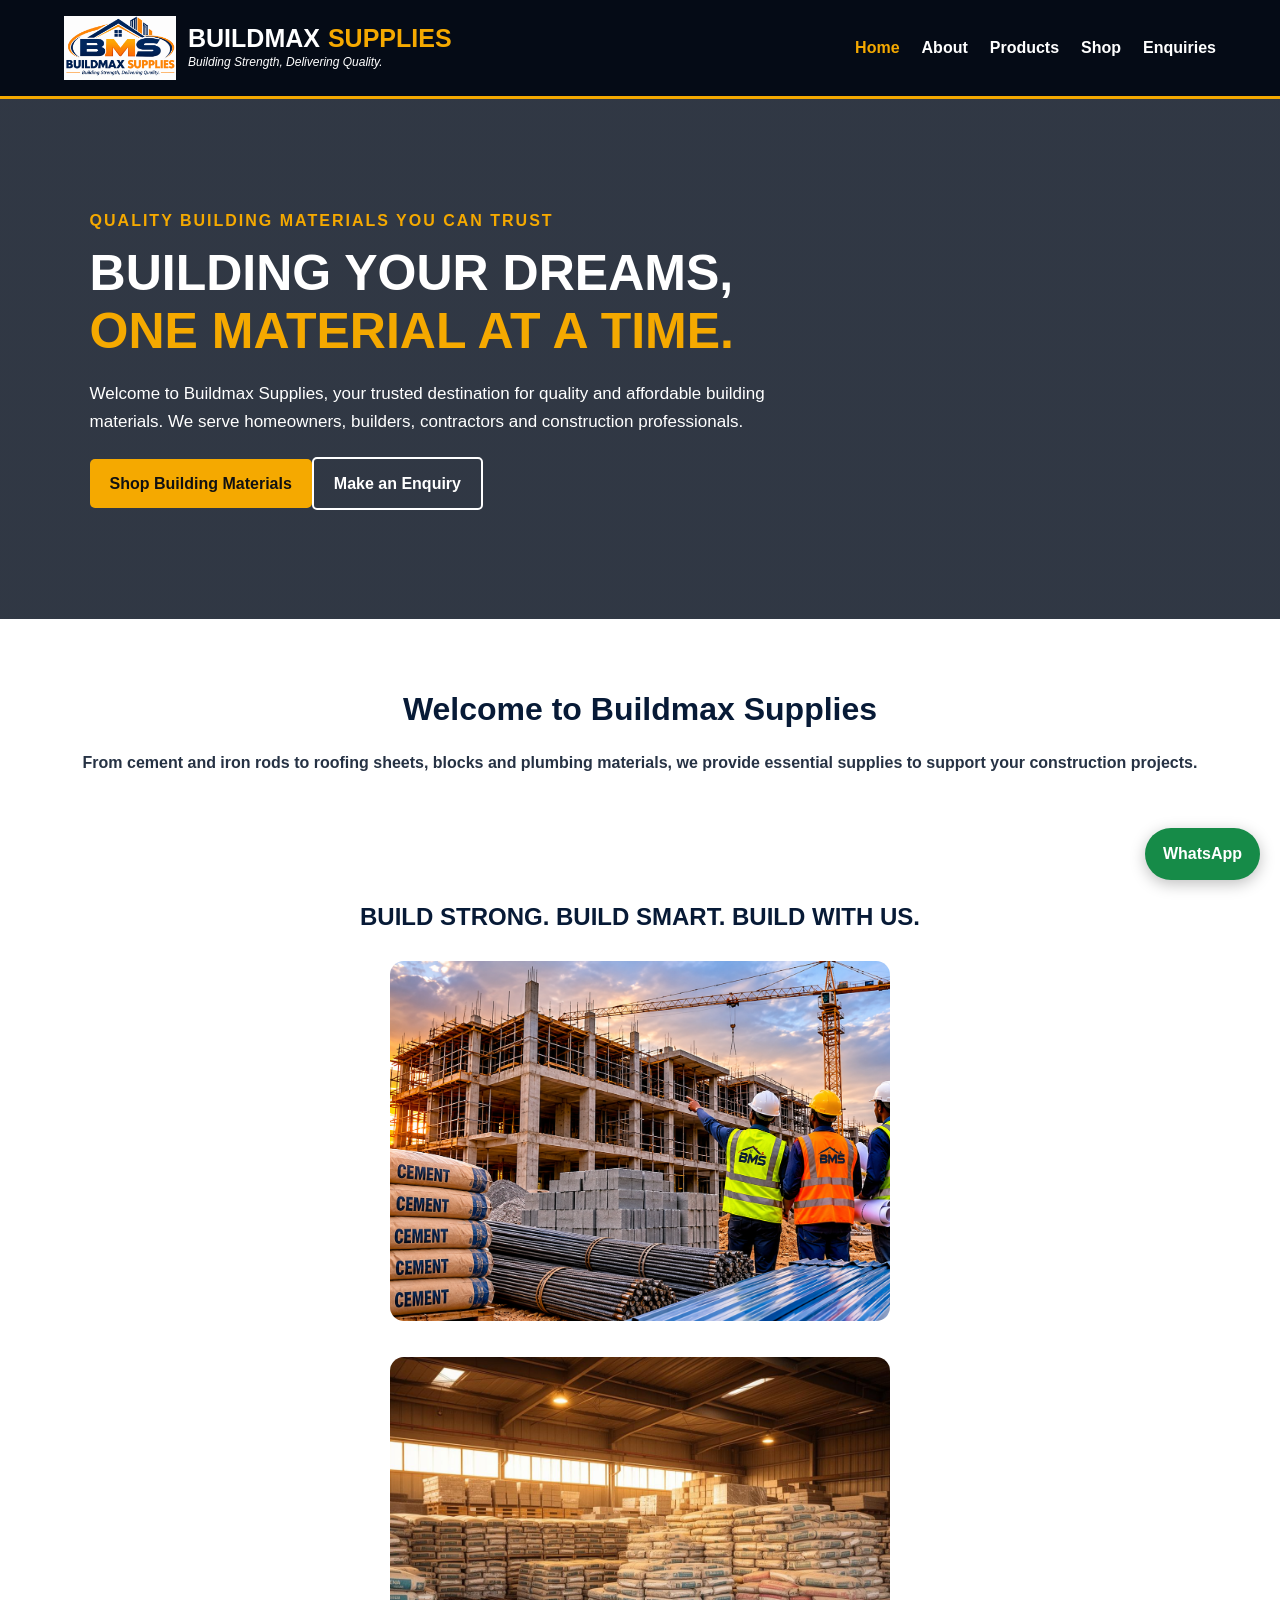
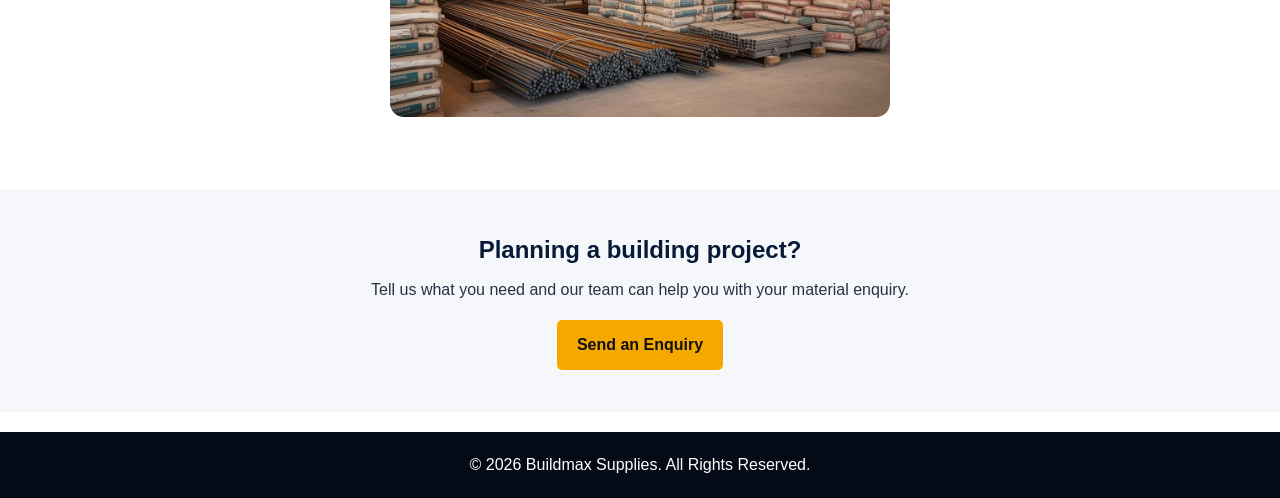
<file: index.html>
<!DOCTYPE html>
<html lang="en">
<head>
  <meta charset="UTF-8"><meta name="viewport" content="width=device-width, initial-scale=1.0">
  <meta name="description" content="Buildmax Supplies — quality building and construction materials.">
  <title>Home | Buildmax Supplies</title><link rel="stylesheet" href="BUILDMAX.css">
</head>
<body>
<header class="site-header">
  <a href="index.html" class="brand"><img src="logo.png" alt="Buildmax Supplies logo">
    <div class="brand-copy"><h2><span class="brand-white">BUILDMAX</span><span class="brand-gold">SUPPLIES</span></h2><p>Building Strength, Delivering Quality.</p></div>
  </a>
  <button class="menu-toggle" aria-label="Open navigation" aria-expanded="false">☰</button>
  <nav class="main-nav"><a href="index.html" aria-current="page">Home</a><a href="about.html">About</a><a href="products.html">Products</a><a href="shop.html">Shop</a><a href="contact.html">Enquiries</a></nav>
</header>
<main>
  <section class="hero"><div class="hero-content">
    <p class="eyebrow">QUALITY BUILDING MATERIALS YOU CAN TRUST</p>
    <h1>BUILDING YOUR DREAMS,<br><span>ONE MATERIAL AT A TIME.</span></h1>
    <p>Welcome to Buildmax Supplies, your trusted destination for quality and affordable building materials. We serve homeowners, builders, contractors and construction professionals.</p>
    <div class="hero-buttons"><a href="shop.html" class="button">Shop Building Materials</a><a href="contact.html" class="button-outline">Make an Enquiry</a></div>
  </div></section>
  <section class="intro section-wrap"><h2>Welcome to Buildmax Supplies</h2>
    <p><strong>From cement and iron rods to roofing sheets, blocks and plumbing materials, we provide essential supplies to support your construction projects.</strong></p>
  </section>
  <section class="benefits section-wrap"><h2 class="slogan">BUILD STRONG. BUILD SMART. BUILD WITH US.</h2>
    <div class="content"><div class="boxitem"><img src="box1.png" alt="Buildmax building materials"></div><div class="box2item"><img src="box2.jpg" alt="Construction materials"></div></div>
  </section>
  <section class="cta-band"><h2>Planning a building project?</h2><p>Tell us what you need and our team can help you with your material enquiry.</p><a class="button" href="contact.html">Send an Enquiry</a></section>
</main>
<a class="whatsapp-float" href="https://wa.me/2349135986130?text=Hello%20Buildmax%20Supplies%2C%20I%20would%20like%20to%20make%20an%20enquiry." target="_blank" rel="noopener" aria-label="Chat with Buildmax Supplies on WhatsApp">WhatsApp</a>
<footer><p>&copy; <span class="year"></span> Buildmax Supplies. All Rights Reserved.</p></footer>
<script src="script.js"></script>
</body></html>
</file>
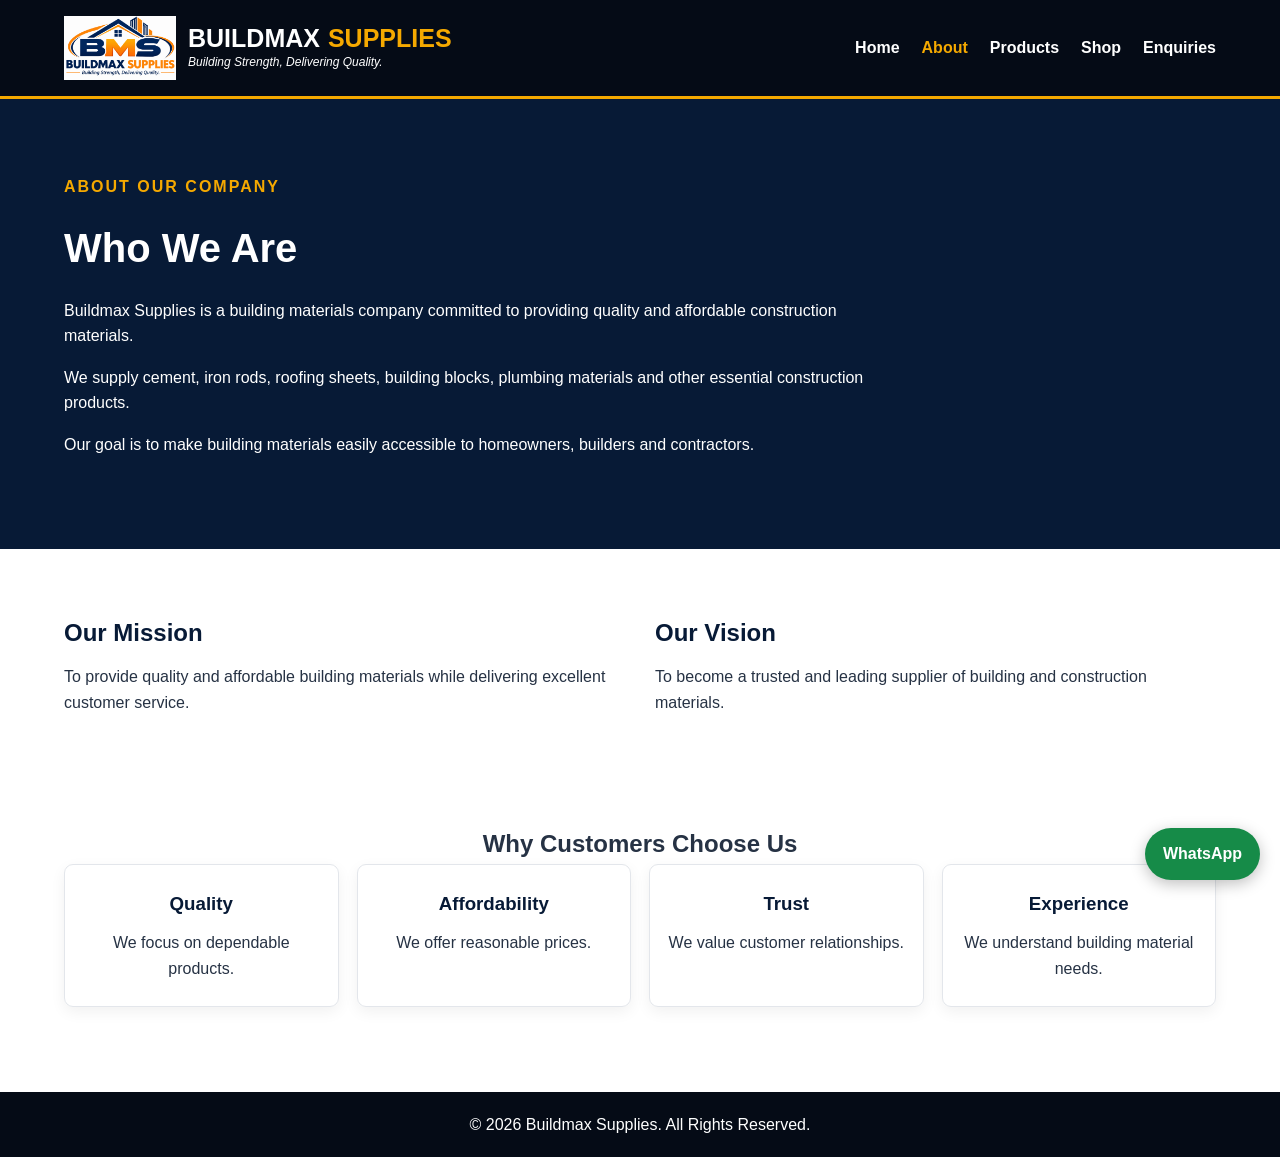
<file: about.html>
<!DOCTYPE html>
<html lang="en"><head><meta charset="UTF-8"><meta name="viewport" content="width=device-width, initial-scale=1.0"><title>About | Buildmax Supplies</title><link rel="stylesheet" href="BUILDMAX.css"></head>
<body>
<header class="site-header"><a href="index.html" class="brand"><img src="logo.png" alt="Buildmax Supplies logo"><div class="brand-copy"><h2><span class="brand-white">BUILDMAX</span><span class="brand-gold">SUPPLIES</span></h2><p>Building Strength, Delivering Quality.</p></div></a><button class="menu-toggle" aria-label="Open navigation" aria-expanded="false">☰</button><nav class="main-nav"><a href="index.html">Home</a><a href="about.html" aria-current="page">About</a><a href="products.html">Products</a><a href="shop.html">Shop</a><a href="contact.html">Enquiries</a></nav></header>
<main>
<section class="about-section"><div class="section-wrap"><p class="eyebrow">ABOUT OUR COMPANY</p><h1>Who We Are</h1><p>Buildmax Supplies is a building materials company committed to providing quality and affordable construction materials.</p><p>We supply cement, iron rods, roofing sheets, building blocks, plumbing materials and other essential construction products.</p><p>Our goal is to make building materials easily accessible to homeowners, builders and contractors.</p></div></section>
<section class="mission section-wrap"><div><h2>Our Mission</h2><p>To provide quality and affordable building materials while delivering excellent customer service.</p></div><div><h2>Our Vision</h2><p>To become a trusted and leading supplier of building and construction materials.</p></div></section>
<section class="benefits section-wrap"><h2>Why Customers Choose Us</h2><div class="benefit-grid"><div class="benefit"><h3>Quality</h3><p>We focus on dependable products.</p></div><div class="benefit"><h3>Affordability</h3><p>We offer reasonable prices.</p></div><div class="benefit"><h3>Trust</h3><p>We value customer relationships.</p></div><div class="benefit"><h3>Experience</h3><p>We understand building material needs.</p></div></div></section>
</main><a class="whatsapp-float" href="https://wa.me/2349135986130?text=Hello%20Buildmax%20Supplies%2C%20I%20would%20like%20to%20make%20an%20enquiry." target="_blank" rel="noopener" aria-label="Chat with Buildmax Supplies on WhatsApp">WhatsApp</a>
<footer><p>&copy; <span class="year"></span> Buildmax Supplies. All Rights Reserved.</p></footer><script src="script.js"></script></body></html>
</file>
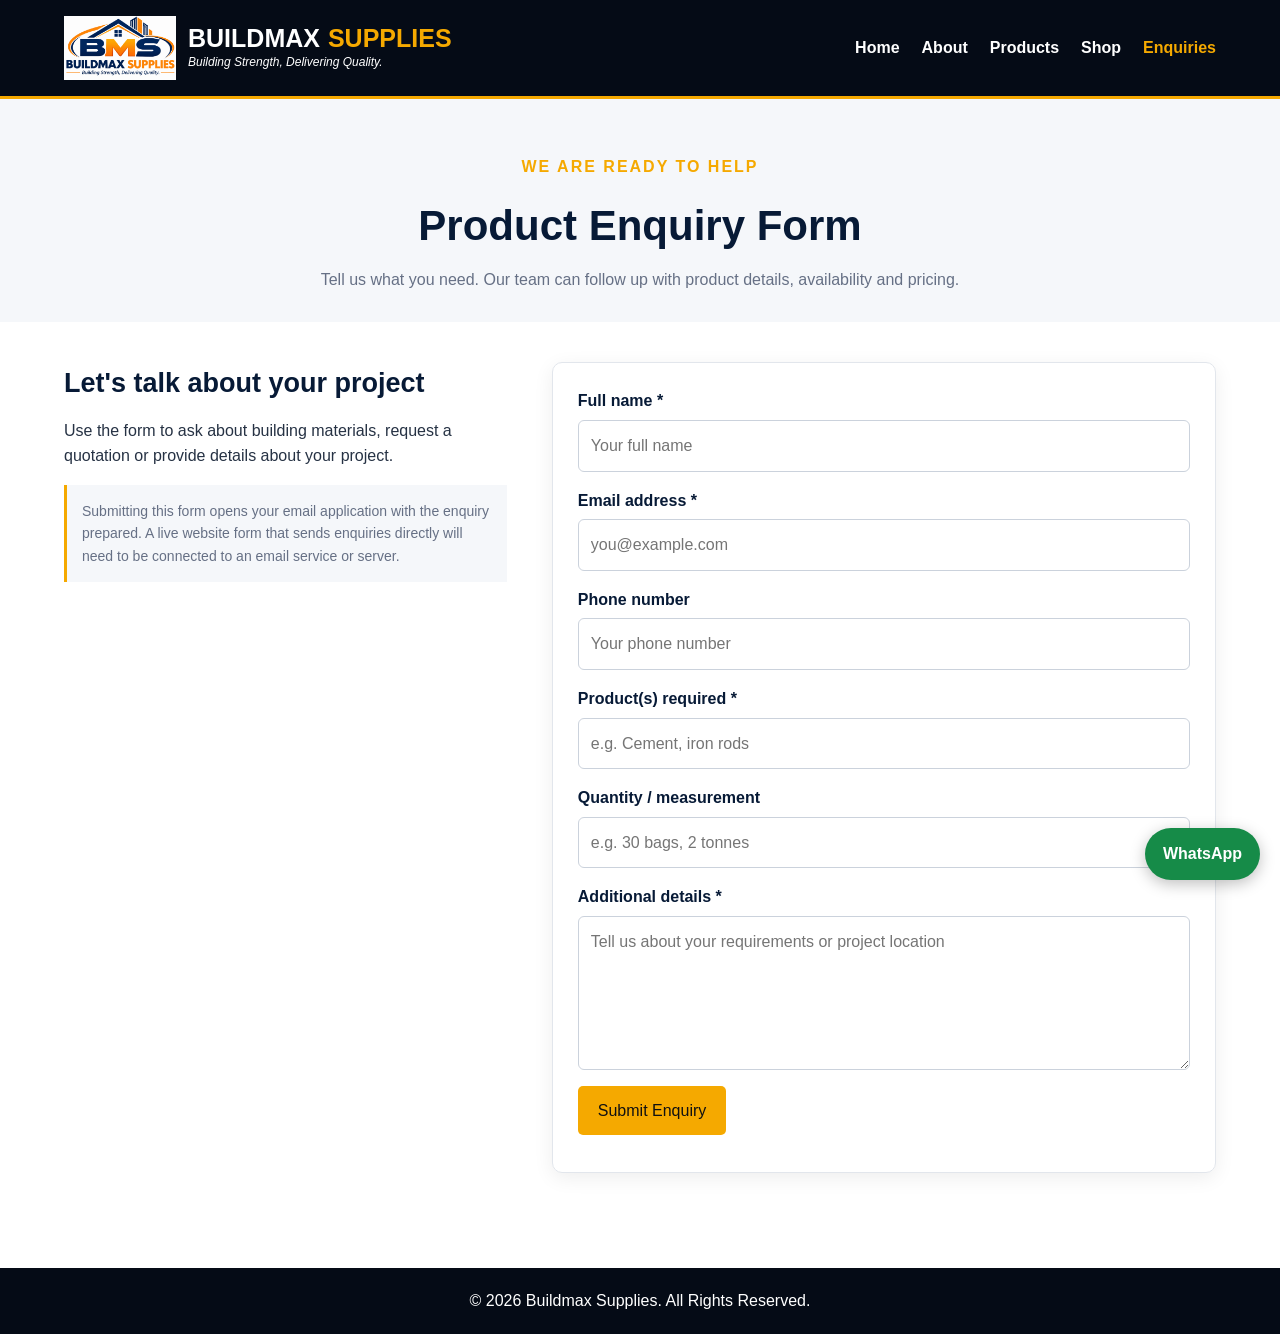
<file: contact.html>
<!DOCTYPE html>
<html lang="en"><head><meta charset="UTF-8"><meta name="viewport" content="width=device-width, initial-scale=1.0"><title>Enquiries | Buildmax Supplies</title><link rel="stylesheet" href="BUILDMAX.css"></head>
<body>
<header class="site-header"><a href="index.html" class="brand"><img src="logo.png" alt="Buildmax Supplies logo"><div class="brand-copy"><h2><span class="brand-white">BUILDMAX</span><span class="brand-gold">SUPPLIES</span></h2><p>Building Strength, Delivering Quality.</p></div></a><button class="menu-toggle" aria-label="Open navigation" aria-expanded="false">☰</button><nav class="main-nav"><a href="index.html">Home</a><a href="about.html">About</a><a href="products.html">Products</a><a href="shop.html">Shop</a><a href="contact.html" aria-current="page">Enquiries</a></nav></header>
<main><section class="page-heading"><p class="eyebrow">WE ARE READY TO HELP</p><h1>Product Enquiry Form</h1><p>Tell us what you need. Our team can follow up with product details, availability and pricing.</p></section>
<section class="contact-layout section-wrap"><div class="contact-copy"><h2>Let's talk about your project</h2><p>Use the form to ask about building materials, request a quotation or provide details about your project.</p><p class="contact-note">Submitting this form opens your email application with the enquiry prepared. A live website form that sends enquiries directly will need to be connected to an email service or server.</p></div>
<form class="enquiry-form" id="enquiry-form">
<div class="form-row"><label for="full-name">Full name *</label><input id="full-name" name="name" required placeholder="Your full name"></div>
<div class="form-row"><label for="email">Email address *</label><input id="email" name="email" type="email" required placeholder="you@example.com"></div>
<div class="form-row"><label for="phone">Phone number</label><input id="phone" name="phone" type="tel" placeholder="Your phone number"></div>
<div class="form-row"><label for="product">Product(s) required *</label><input id="product" name="product" required placeholder="e.g. Cement, iron rods"></div>
<div class="form-row"><label for="quantity">Quantity / measurement</label><input id="quantity" name="quantity" placeholder="e.g. 30 bags, 2 tonnes"></div>
<div class="form-row"><label for="message">Additional details *</label><textarea id="message" name="message" rows="5" required placeholder="Tell us about your requirements or project location"></textarea></div>
<button class="button form-submit" type="submit">Submit Enquiry</button><p class="form-feedback" id="form-feedback" aria-live="polite"></p>
</form></section></main>
<a class="whatsapp-float" href="https://wa.me/2349135986130?text=Hello%20Buildmax%20Supplies%2C%20I%20would%20like%20to%20make%20an%20enquiry." target="_blank" rel="noopener" aria-label="Chat with Buildmax Supplies on WhatsApp">WhatsApp</a>
<footer><p>&copy; <span class="year"></span> Buildmax Supplies. All Rights Reserved.</p></footer><script src="script.js"></script></body></html>
</file>
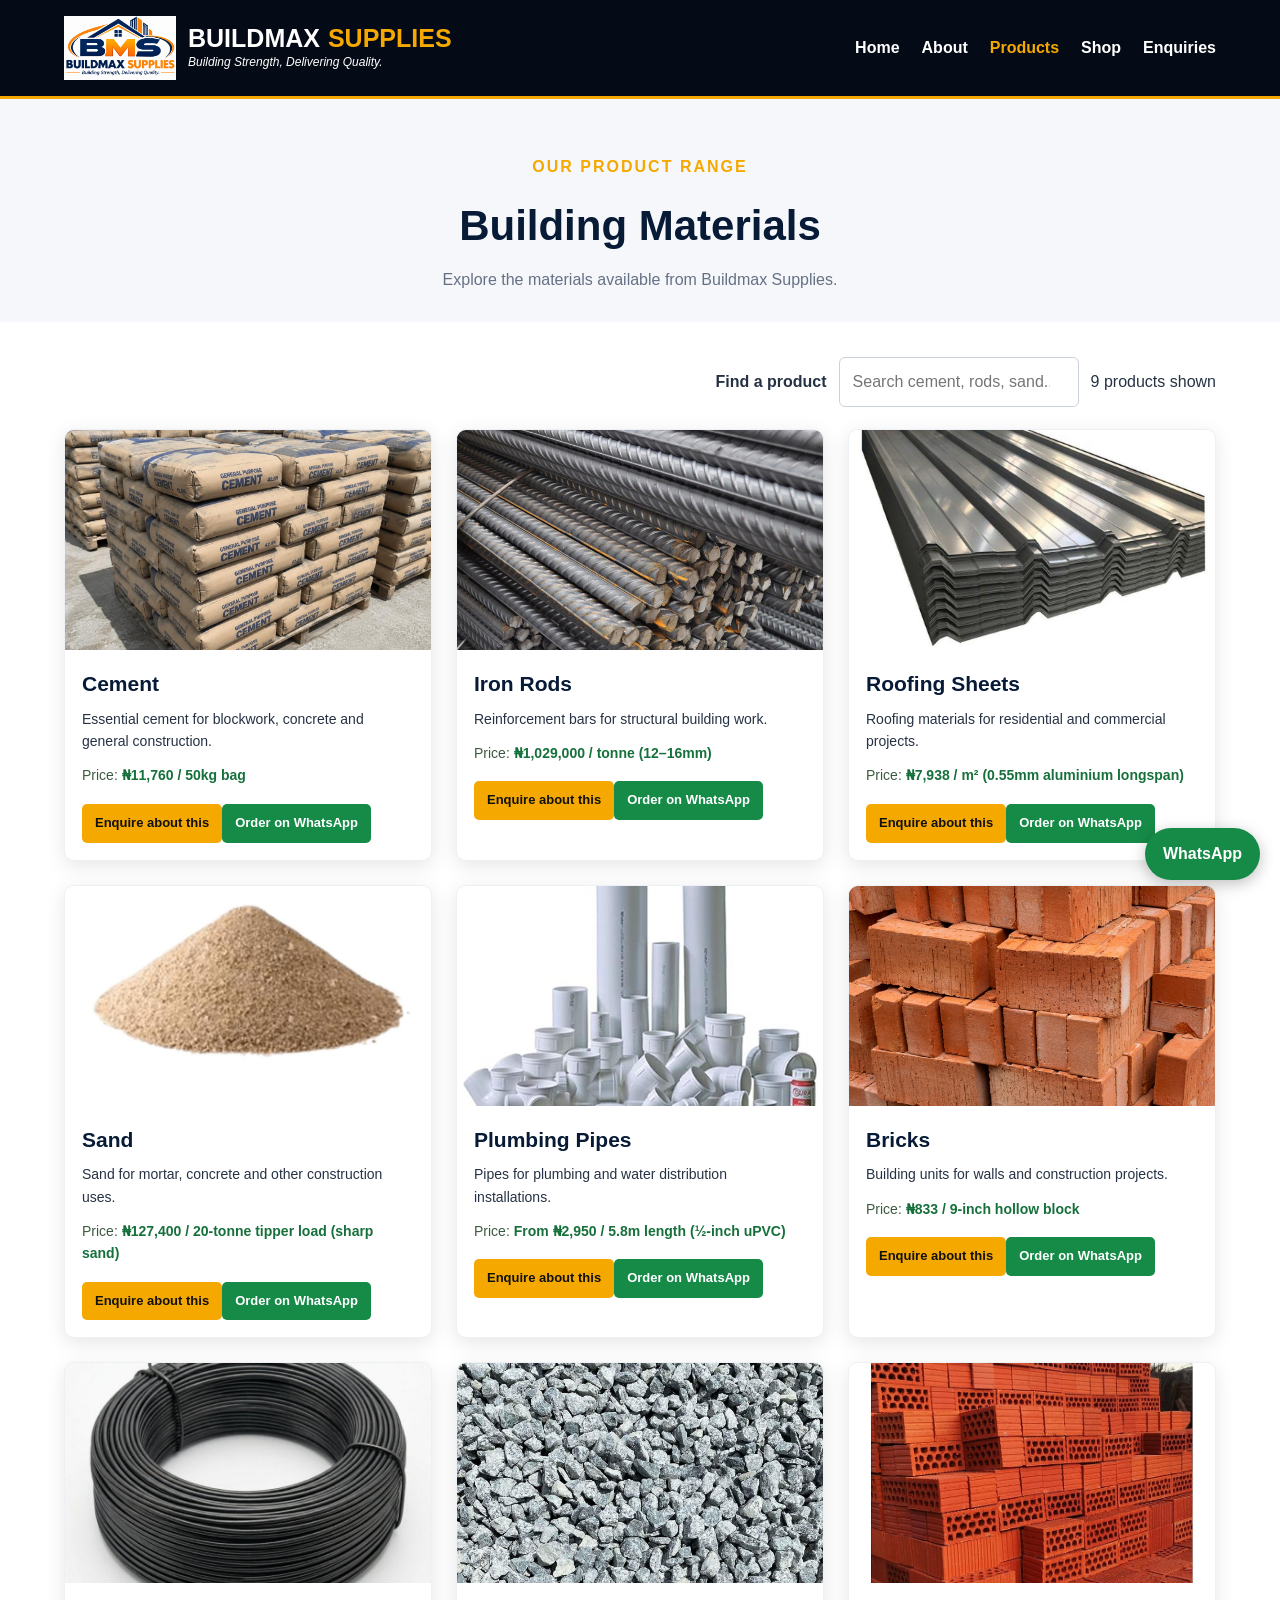
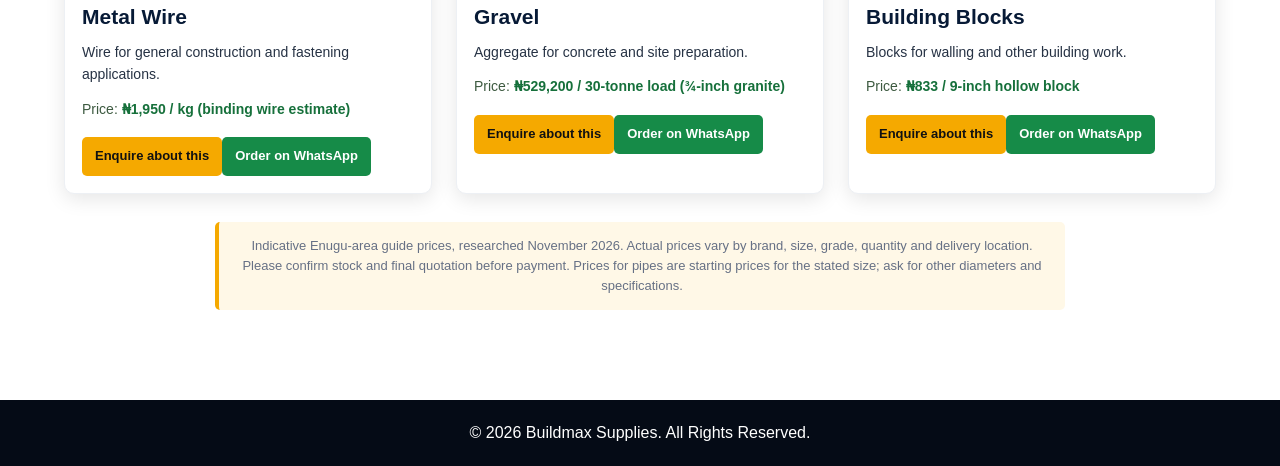
<file: products.html>
<!DOCTYPE html>
<html lang="en"><head><meta charset="UTF-8"><meta name="viewport" content="width=device-width, initial-scale=1.0"><title>Products | Buildmax Supplies</title><link rel="stylesheet" href="BUILDMAX.css"></head>
<body>
<header class="site-header"><a href="index.html" class="brand"><img src="logo.png" alt="Buildmax Supplies logo"><div class="brand-copy"><h2><span class="brand-white">BUILDMAX</span><span class="brand-gold">SUPPLIES</span></h2><p>Building Strength, Delivering Quality.</p></div></a><button class="menu-toggle" aria-label="Open navigation" aria-expanded="false">☰</button><nav class="main-nav"><a href="index.html">Home</a><a href="about.html">About</a><a href="products.html" aria-current="page">Products</a><a href="shop.html">Shop</a><a href="contact.html">Enquiries</a></nav></header>
<main>
<section class="page-heading"><p class="eyebrow">OUR PRODUCT RANGE</p><h1>Building Materials</h1><p>Explore the materials available from Buildmax Supplies.</p></section>
<section class="products-section section-wrap"><div class="product-toolbar"><label for="product-search">Find a product</label><input id="product-search" type="search" placeholder="Search cement, rods, sand..."><span id="product-count" aria-live="polite"></span></div>
<div class="product-grid">
<article class="product-card" data-name="cement"><img src="cement.jpg" alt="Cement"><div class="product-info"><h2>Cement</h2><p>Essential cement for blockwork, concrete and general construction.</p><p class="price">Price: <strong>₦11,760 / 50kg bag</strong></p><a class="small-button" href="contact.html?product=Cement">Enquire about this</a><a class="whatsapp-button" href="https://wa.me/2349135986130?text=Hello%20Buildmax%20Supplies%2C%20I%20want%20to%20order%20Cement%2E%20Please%20send%20me%20your%20quotation." target="_blank" rel="noopener">Order on WhatsApp</a></div></article>
<article class="product-card" data-name="iron rod reinforcement steel"><img src="rod.jpg" alt="Iron reinforcement rods"><div class="product-info"><h2>Iron Rods</h2><p>Reinforcement bars for structural building work.</p><p class="price">Price: <strong>₦1,029,000 / tonne (12–16mm)</strong></p><a class="small-button" href="contact.html?product=Iron%20Rods">Enquire about this</a><a class="whatsapp-button" href="https://wa.me/2349135986130?text=Hello%20Buildmax%20Supplies%2C%20I%20want%20to%20order%20Iron%20Rods%2E%20Please%20send%20me%20your%20quotation." target="_blank" rel="noopener">Order on WhatsApp</a></div></article>
<article class="product-card" data-name="roofing sheets roofs"><img src="roofs.jpg" alt="Roofing sheets"><div class="product-info"><h2>Roofing Sheets</h2><p>Roofing materials for residential and commercial projects.</p><p class="price">Price: <strong>₦7,938 / m² (0.55mm aluminium longspan)</strong></p><a class="small-button" href="contact.html?product=Roofing%20Sheets">Enquire about this</a><a class="whatsapp-button" href="https://wa.me/2349135986130?text=Hello%20Buildmax%20Supplies%2C%20I%20want%20to%20order%20Roofing%20Sheets%2E%20Please%20send%20me%20your%20quotation." target="_blank" rel="noopener">Order on WhatsApp</a></div></article>
<article class="product-card" data-name="sand"><img src="sand.jpg" alt="Building sand"><div class="product-info"><h2>Sand</h2><p>Sand for mortar, concrete and other construction uses.</p><p class="price">Price: <strong>₦127,400 / 20-tonne tipper load (sharp sand)</strong></p><a class="small-button" href="contact.html?product=Sand">Enquire about this</a><a class="whatsapp-button" href="https://wa.me/2349135986130?text=Hello%20Buildmax%20Supplies%2C%20I%20want%20to%20order%20Sand%2E%20Please%20send%20me%20your%20quotation." target="_blank" rel="noopener">Order on WhatsApp</a></div></article>
<article class="product-card" data-name="pipes plumbing"><img src="pipes.jpg" alt="Plumbing pipes"><div class="product-info"><h2>Plumbing Pipes</h2><p>Pipes for plumbing and water distribution installations.</p><p class="price">Price: <strong>From ₦2,950 / 5.8m length (½-inch uPVC)</strong></p><a class="small-button" href="contact.html?product=Plumbing%20Pipes">Enquire about this</a><a class="whatsapp-button" href="https://wa.me/2349135986130?text=Hello%20Buildmax%20Supplies%2C%20I%20want%20to%20order%20Plumbing%20Pipes%2E%20Please%20send%20me%20your%20quotation." target="_blank" rel="noopener">Order on WhatsApp</a></div></article>
<article class="product-card" data-name="bricks blocks building blocks"><img src="bricks.jpg" alt="Building bricks"><div class="product-info"><h2>Bricks</h2><p>Building units for walls and construction projects.</p><p class="price">Price: <strong>₦833 / 9-inch hollow block</strong></p><a class="small-button" href="contact.html?product=Bricks">Enquire about this</a><a class="whatsapp-button" href="https://wa.me/2349135986130?text=Hello%20Buildmax%20Supplies%2C%20I%20want%20to%20order%20Bricks%2E%20Please%20send%20me%20your%20quotation." target="_blank" rel="noopener">Order on WhatsApp</a></div></article>
<article class="product-card" data-name="metal wire binding wire"><img src="metal wire.jpg" alt="Metal wire"><div class="product-info"><h2>Metal Wire</h2><p>Wire for general construction and fastening applications.</p><p class="price">Price: <strong>₦1,950 / kg (binding wire estimate)</strong></p><a class="small-button" href="contact.html?product=Metal%20Wire">Enquire about this</a><a class="whatsapp-button" href="https://wa.me/2349135986130?text=Hello%20Buildmax%20Supplies%2C%20I%20want%20to%20order%20Metal%20Wire%2E%20Please%20send%20me%20your%20quotation." target="_blank" rel="noopener">Order on WhatsApp</a></div></article>
<article class="product-card" data-name="gravel aggregate"><img src="gravel.jpg" alt="Gravel aggregate"><div class="product-info"><h2>Gravel</h2><p>Aggregate for concrete and site preparation.</p><p class="price">Price: <strong>₦529,200 / 30-tonne load (¾-inch granite)</strong></p><a class="small-button" href="contact.html?product=Gravel">Enquire about this</a><a class="whatsapp-button" href="https://wa.me/2349135986130?text=Hello%20Buildmax%20Supplies%2C%20I%20want%20to%20order%20Gravel%2E%20Please%20send%20me%20your%20quotation." target="_blank" rel="noopener">Order on WhatsApp</a></div></article>
<article class="product-card" data-name="blocks concrete blocks"><img src="brlocks.jpg" alt="Concrete blocks"><div class="product-info"><h2>Building Blocks</h2><p>Blocks for walling and other building work.</p><p class="price">Price: <strong>₦833 / 9-inch hollow block</strong></p><a class="small-button" href="contact.html?product=Building%20Blocks">Enquire about this</a><a class="whatsapp-button" href="https://wa.me/2349135986130?text=Hello%20Buildmax%20Supplies%2C%20I%20want%20to%20order%20Building%20Blocks%2E%20Please%20send%20me%20your%20quotation." target="_blank" rel="noopener">Order on WhatsApp</a></div></article>
</div><p class="price-note">Indicative Enugu-area guide prices, researched November 2026. Actual prices vary by brand, size, grade, quantity and delivery location. Please confirm stock and final quotation before payment. Prices for pipes are starting prices for the stated size; ask for other diameters and specifications.</p></section>
</main><a class="whatsapp-float" href="https://wa.me/2349135986130?text=Hello%20Buildmax%20Supplies%2C%20I%20would%20like%20to%20make%20an%20enquiry." target="_blank" rel="noopener" aria-label="Chat with Buildmax Supplies on WhatsApp">WhatsApp</a>
<footer><p>&copy; <span class="year"></span> Buildmax Supplies. All Rights Reserved.</p></footer><script src="script.js"></script></body></html>
</file>
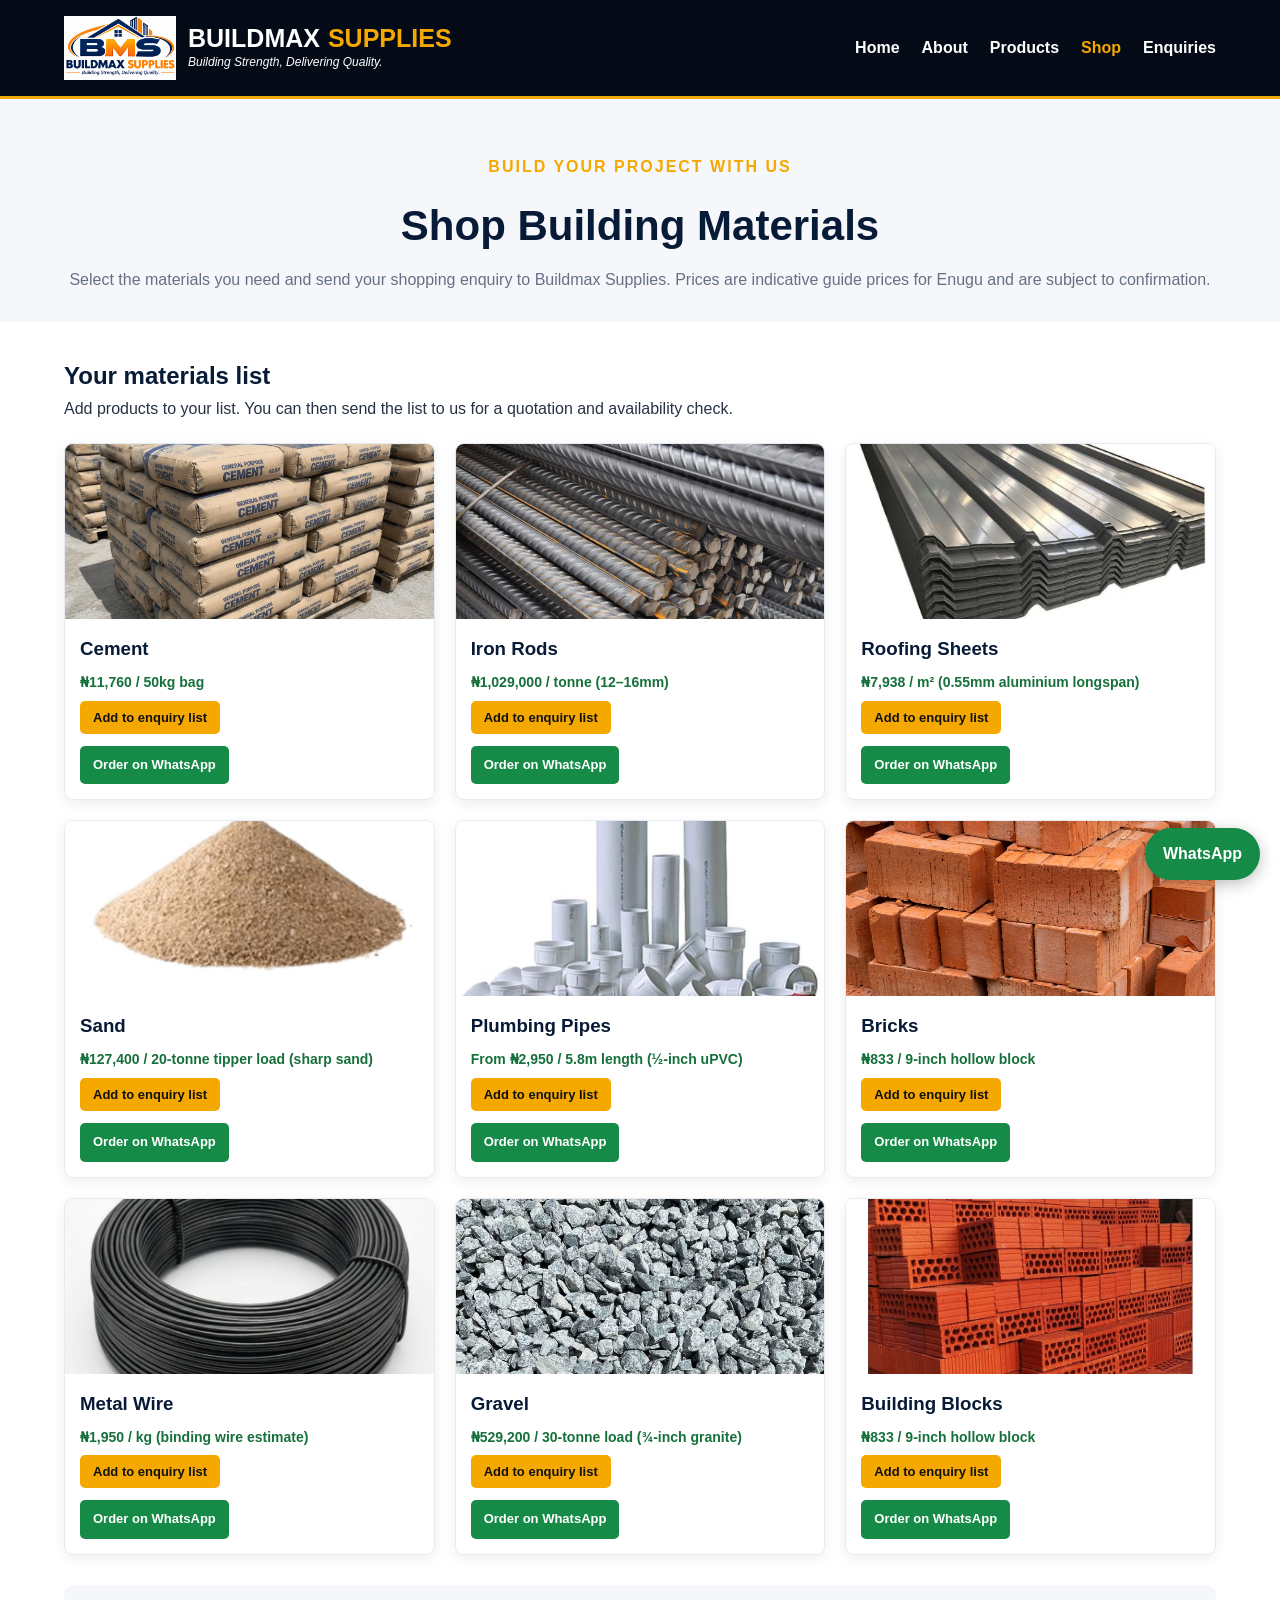
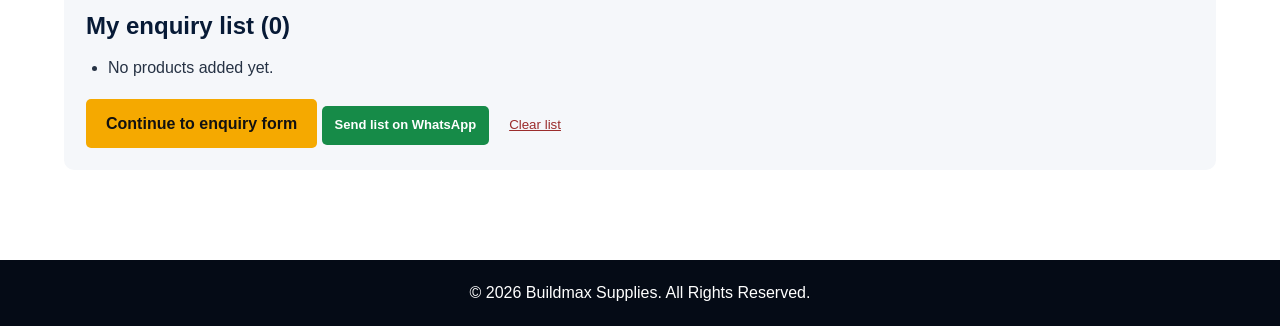
<file: shop.html>
<!DOCTYPE html>
<html lang="en"><head><meta charset="UTF-8"><meta name="viewport" content="width=device-width, initial-scale=1.0"><title>Shop | Buildmax Supplies</title><link rel="stylesheet" href="BUILDMAX.css"></head>
<body>
<header class="site-header"><a href="index.html" class="brand"><img src="logo.png" alt="Buildmax Supplies logo"><div class="brand-copy"><h2><span class="brand-white">BUILDMAX</span><span class="brand-gold">SUPPLIES</span></h2><p>Building Strength, Delivering Quality.</p></div></a><button class="menu-toggle" aria-label="Open navigation" aria-expanded="false">☰</button><nav class="main-nav"><a href="index.html">Home</a><a href="about.html">About</a><a href="products.html">Products</a><a href="shop.html" aria-current="page">Shop</a><a href="contact.html">Enquiries</a></nav></header>
<main><section class="page-heading"><p class="eyebrow">BUILD YOUR PROJECT WITH US</p><h1>Shop Building Materials</h1><p>Select the materials you need and send your shopping enquiry to Buildmax Supplies. Prices are indicative guide prices for Enugu and are subject to confirmation.</p></section>
<section class="shop-layout section-wrap"><div class="shop-intro"><h2>Your materials list</h2><p>Add products to your list. You can then send the list to us for a quotation and availability check.</p></div><div class="shop-grid">
<article class="shop-card"><img src="cement.jpg" alt="Cement"><div><h3>Cement</h3><p>₦11,760 / 50kg bag</p><button class="small-button add-to-list" data-product="Cement">Add to enquiry list</button><a class="whatsapp-button" href="https://wa.me/2349135986130?text=Hello%20Buildmax%20Supplies%2C%20I%20want%20to%20order%20Cement%2E%20Please%20send%20me%20your%20quotation." target="_blank" rel="noopener">Order on WhatsApp</a></div></article>
<article class="shop-card"><img src="rod.jpg" alt="Iron rods"><div><h3>Iron Rods</h3><p>₦1,029,000 / tonne (12–16mm)</p><button class="small-button add-to-list" data-product="Iron Rods">Add to enquiry list</button><a class="whatsapp-button" href="https://wa.me/2349135986130?text=Hello%20Buildmax%20Supplies%2C%20I%20want%20to%20order%20Iron%20Rods%2E%20Please%20send%20me%20your%20quotation." target="_blank" rel="noopener">Order on WhatsApp</a></div></article>
<article class="shop-card"><img src="roofs.jpg" alt="Roofing sheets"><div><h3>Roofing Sheets</h3><p>₦7,938 / m² (0.55mm aluminium longspan)</p><button class="small-button add-to-list" data-product="Roofing Sheets">Add to enquiry list</button><a class="whatsapp-button" href="https://wa.me/2349135986130?text=Hello%20Buildmax%20Supplies%2C%20I%20want%20to%20order%20Roofing%20Sheets%2E%20Please%20send%20me%20your%20quotation." target="_blank" rel="noopener">Order on WhatsApp</a></div></article>
<article class="shop-card"><img src="sand.jpg" alt="Sand"><div><h3>Sand</h3><p>₦127,400 / 20-tonne tipper load (sharp sand)</p><button class="small-button add-to-list" data-product="Sand">Add to enquiry list</button><a class="whatsapp-button" href="https://wa.me/2349135986130?text=Hello%20Buildmax%20Supplies%2C%20I%20want%20to%20order%20Sand%2E%20Please%20send%20me%20your%20quotation." target="_blank" rel="noopener">Order on WhatsApp</a></div></article>
<article class="shop-card"><img src="pipes.jpg" alt="Plumbing pipes"><div><h3>Plumbing Pipes</h3><p>From ₦2,950 / 5.8m length (½-inch uPVC)</p><button class="small-button add-to-list" data-product="Plumbing Pipes">Add to enquiry list</button><a class="whatsapp-button" href="https://wa.me/2349135986130?text=Hello%20Buildmax%20Supplies%2C%20I%20want%20to%20order%20Plumbing%20Pipes%2E%20Please%20send%20me%20your%20quotation." target="_blank" rel="noopener">Order on WhatsApp</a></div></article>
<article class="shop-card"><img src="bricks.jpg" alt="Bricks"><div><h3>Bricks</h3><p>₦833 / 9-inch hollow block</p><button class="small-button add-to-list" data-product="Bricks">Add to enquiry list</button><a class="whatsapp-button" href="https://wa.me/2349135986130?text=Hello%20Buildmax%20Supplies%2C%20I%20want%20to%20order%20Bricks%2E%20Please%20send%20me%20your%20quotation." target="_blank" rel="noopener">Order on WhatsApp</a></div></article>
<article class="shop-card"><img src="metal wire.jpg" alt="Metal wire"><div><h3>Metal Wire</h3><p>₦1,950 / kg (binding wire estimate)</p><button class="small-button add-to-list" data-product="Metal Wire">Add to enquiry list</button><a class="whatsapp-button" href="https://wa.me/2349135986130?text=Hello%20Buildmax%20Supplies%2C%20I%20want%20to%20order%20Metal%20Wire%2E%20Please%20send%20me%20your%20quotation." target="_blank" rel="noopener">Order on WhatsApp</a></div></article>
<article class="shop-card"><img src="gravel.jpg" alt="Gravel"><div><h3>Gravel</h3><p>₦529,200 / 30-tonne load (¾-inch granite)</p><button class="small-button add-to-list" data-product="Gravel">Add to enquiry list</button><a class="whatsapp-button" href="https://wa.me/2349135986130?text=Hello%20Buildmax%20Supplies%2C%20I%20want%20to%20order%20Gravel%2E%20Please%20send%20me%20your%20quotation." target="_blank" rel="noopener">Order on WhatsApp</a></div></article>
<article class="shop-card"><img src="brlocks.jpg" alt="Building blocks"><div><h3>Building Blocks</h3><p>₦833 / 9-inch hollow block</p><button class="small-button add-to-list" data-product="Building Blocks">Add to enquiry list</button><a class="whatsapp-button" href="https://wa.me/2349135986130?text=Hello%20Buildmax%20Supplies%2C%20I%20want%20to%20order%20Building%20Blocks%2E%20Please%20send%20me%20your%20quotation." target="_blank" rel="noopener">Order on WhatsApp</a></div></article>
</div><aside class="enquiry-cart"><h2>My enquiry list <span id="cart-count">(0)</span></h2><ul id="cart-items"><li>No products added yet.</li></ul><a class="button" id="send-cart" href="contact.html">Continue to enquiry form</a> <a class="whatsapp-button" id="whatsapp-cart" href="https://wa.me/2349135986130" target="_blank" rel="noopener">Send list on WhatsApp</a><button class="text-button" id="clear-cart" type="button">Clear list</button></aside></section>
</main><a class="whatsapp-float" href="https://wa.me/2349135986130?text=Hello%20Buildmax%20Supplies%2C%20I%20would%20like%20to%20make%20an%20enquiry." target="_blank" rel="noopener" aria-label="Chat with Buildmax Supplies on WhatsApp">WhatsApp</a>
<footer><p>&copy; <span class="year"></span> Buildmax Supplies. All Rights Reserved.</p></footer><script src="script.js"></script></body></html>
</file>
<file: BUILDMAX.css>
*{margin:0;padding:0;box-sizing:border-box}
:root{--navy:#071a36;--gold:#f5a900;--white:#fff;--ink:#263244;--muted:#667085}
html{scroll-behavior:smooth}
body{font-family:Arial,sans-serif;line-height:1.6;color:var(--ink);background:#fff}
a{text-decoration:none}
.site-header{background:#050b16;padding:12px 5%;display:flex;align-items:center;justify-content:space-between;gap:24px;border-bottom:3px solid var(--gold);position:relative;z-index:5}
.brand{display:flex;align-items:center;gap:12px;min-width:0}
.brand img{width:112px;height:72px;object-fit:contain}
.brand-copy h2{display:flex;gap:8px;font-size:25px;line-height:1.2}
.brand-white{color:#fff}.brand-gold{color:var(--gold)}
.brand-copy p{color:#fff;font-size:12px;font-style:italic}
.main-nav{display:flex;gap:22px;align-items:center}
.main-nav a{color:#fff;font-weight:bold;transition:.2s}
.main-nav a:hover,.main-nav a[aria-current=page]{color:var(--gold)}
.menu-toggle{display:none;background:transparent;color:#fff;border:1px solid #667085;border-radius:5px;padding:7px 11px;font-size:22px}
.hero{min-height:520px;background-image:linear-gradient(rgba(3,12,27,.82),rgba(3,12,27,.82)),url("https://images.unsplash.com/photo-1541888946425-d81bb19240f5?auto=format&fit=crop&w=2000&q=90");background-size:cover;background-position:center;display:flex;align-items:center;padding:60px 7%}
.hero-content{max-width:720px;color:#fff}.eyebrow{color:var(--gold);font-weight:bold;letter-spacing:2px;margin-bottom:12px}
.hero h1{font-size:clamp(34px,5vw,50px);line-height:1.15;margin-bottom:20px}.hero h1 span{color:var(--gold)}
.hero-content>p:not(.eyebrow){font-size:17px;margin-bottom:22px}
.button,.button-outline,.small-button{display:inline-block;padding:12px 20px;border-radius:5px;font-weight:bold;border:0;cursor:pointer;transition:.2s}
.button{background:var(--gold);color:#111}.button:hover,.small-button:hover{background:#ffc247;transform:translateY(-1px)}
.button-outline{border:2px solid #fff;color:#fff}.button-outline:hover{background:#fff;color:var(--navy)}
.section-wrap{width:90%;max-width:1160px;margin:auto}
.intro{padding:65px 0;text-align:center}.intro h2{color:var(--navy);margin-bottom:15px;font-size:32px}.intro p{margin-bottom:12px}
.benefits{padding:45px 0 65px;text-align:center}.slogan{color:var(--navy);margin-bottom:25px}
.content{display:flex;flex-wrap:wrap;gap:28px;justify-content:center}.boxitem img,.box2item img{width:min(100%,500px);height:360px;object-fit:cover;border-radius:14px}
.about-section{background:var(--navy);color:#fff;padding:75px 0}.about-section h1{font-size:40px;margin-bottom:18px}.about-section p{margin-bottom:16px;max-width:800px}
.mission{display:grid;grid-template-columns:1fr 1fr;gap:30px;padding:65px 0}.mission h2,.benefit h3{color:var(--navy);margin-bottom:12px}
.benefit-grid{display:grid;grid-template-columns:repeat(4,1fr);gap:18px}.benefit{padding:24px 15px;border:1px solid #e3e6eb;border-radius:9px;box-shadow:0 5px 15px rgba(0,0,0,.06)}
.page-heading{text-align:center;padding:55px 5% 30px;background:#f5f7fa}.page-heading h1{font-size:clamp(30px,4vw,42px);color:var(--navy);margin-bottom:8px}.page-heading>p:last-child{color:var(--muted)}
.products-section{padding:35px 0 70px;text-align:center}
.product-toolbar{display:flex;align-items:center;justify-content:flex-end;gap:12px;flex-wrap:wrap;margin-bottom:22px}
.product-toolbar label{font-weight:bold}.product-toolbar input{padding:11px 13px;border:1px solid #cbd2dc;border-radius:6px;min-width:240px;font:inherit}
.product-grid{display:grid;grid-template-columns:repeat(3,minmax(0,1fr));gap:24px;text-align:left}
.product-card{border-radius:10px;overflow:hidden;background:#fff;box-shadow:0 5px 20px rgba(0,0,0,.1);transition:.25s;border:1px solid #edf0f4}
.product-card:hover,.shop-card:hover{transform:translateY(-4px);box-shadow:0 10px 25px rgba(0,0,0,.13)}
.product-card img{width:100%;height:220px;object-fit:cover;display:block}.product-info{padding:17px}
.product-card h2{color:var(--navy);margin-bottom:7px;font-size:21px}.product-card p{font-size:14px;margin-bottom:12px}
.price{color:#3d5a40}.price strong{color:#16703b}.small-button{background:var(--gold);color:#111;font-size:13px;padding:9px 13px}
.price-note{margin:28px auto 0;color:#667085;font-size:13px;max-width:850px}
.shop-layout{padding:35px 0 70px}.shop-intro{margin-bottom:22px}.shop-intro h2{color:var(--navy)}
.shop-grid{display:grid;grid-template-columns:repeat(3,minmax(0,1fr));gap:20px}
.shop-card{display:flex;flex-direction:column;border:1px solid #e7eaf0;border-radius:9px;overflow:hidden;box-shadow:0 4px 14px rgba(0,0,0,.07);transition:.2s}
.shop-card img{width:100%;height:175px;object-fit:cover}.shop-card>div{padding:15px;display:flex;flex-direction:column;align-items:flex-start;gap:7px;flex:1}
.shop-card h3{color:var(--navy)}.shop-card p{font-size:14px;color:var(--muted)}
.enquiry-cart{margin-top:30px;padding:22px;background:#f5f7fa;border-radius:10px}.enquiry-cart h2{color:var(--navy);margin-bottom:10px}
.enquiry-cart ul{padding-left:22px;margin:10px 0 18px}.text-button{background:none;border:0;color:#9b2c2c;text-decoration:underline;margin-left:15px;cursor:pointer}
.contact-layout{display:grid;grid-template-columns:.8fr 1.2fr;gap:45px;padding:40px 0 75px;align-items:start}
.contact-copy h2{color:var(--navy);font-size:27px;margin-bottom:12px}.contact-copy p{margin-bottom:16px}.contact-note{font-size:14px;color:var(--muted);background:#f5f7fa;padding:15px;border-left:3px solid var(--gold)}
.enquiry-form{padding:25px;border:1px solid #e2e6ec;border-radius:10px;box-shadow:0 5px 20px rgba(0,0,0,.07)}
.form-row{display:flex;flex-direction:column;gap:6px;margin-bottom:16px}.form-row label{font-weight:bold;color:var(--navy)}
.form-row input,.form-row textarea{width:100%;padding:12px;border:1px solid #cbd2dc;border-radius:6px;font:inherit}.form-row input:focus,.form-row textarea:focus,.product-toolbar input:focus{outline:2px solid #f5a900;outline-offset:1px}
.form-submit{font:inherit}.form-feedback{margin-top:12px;color:#16703b;font-weight:bold}
.cta-band{text-align:center;background:#f5f7fa;padding:42px 5%}.cta-band h2{color:var(--navy);margin-bottom:7px}.cta-band p{margin-bottom:18px}
footer{background:#050b16;color:#fff;text-align:center;padding:20px;margin-top:20px}
@media(max-width:900px){.main-nav{gap:13px}.brand img{width:80px}.brand-copy h2{font-size:20px}.product-grid,.shop-grid{grid-template-columns:repeat(2,minmax(0,1fr))}.benefit-grid{grid-template-columns:repeat(2,1fr)}}
@media(max-width:680px){.site-header{flex-wrap:wrap}.menu-toggle{display:block}.main-nav{display:none;flex-basis:100%;flex-direction:column;align-items:flex-start;padding:10px 0 5px}.main-nav.open{display:flex}.hero{min-height:470px;padding:45px 6%}.hero h1{font-size:34px}.mission,.contact-layout{grid-template-columns:1fr;gap:22px}.product-grid,.shop-grid{grid-template-columns:1fr}.product-toolbar{justify-content:stretch;align-items:stretch;flex-direction:column}.product-toolbar input{min-width:0;width:100%}.boxitem img,.box2item img{height:260px}.brand img{width:65px;height:60px}.brand-copy h2{font-size:18px}}

.price-note{background:#fff8e7;border-left:4px solid var(--gold);padding:14px 18px;border-radius:5px;line-height:1.55}.shop-card p{font-weight:700;color:#16703b}

.whatsapp-button{display:inline-block;background:#168b48;color:#fff;padding:9px 13px;border-radius:5px;font-size:13px;font-weight:bold;text-align:center;margin:5px 5px 0 0}
.whatsapp-button:hover{background:#0f6f39;color:#fff}
.whatsapp-float{position:fixed;right:20px;bottom:20px;z-index:20;background:#168b48;color:#fff;padding:13px 18px;border-radius:30px;font-weight:bold;box-shadow:0 4px 15px rgba(0,0,0,.25)}
.whatsapp-float:hover{background:#0f6f39;color:#fff}
</file>
